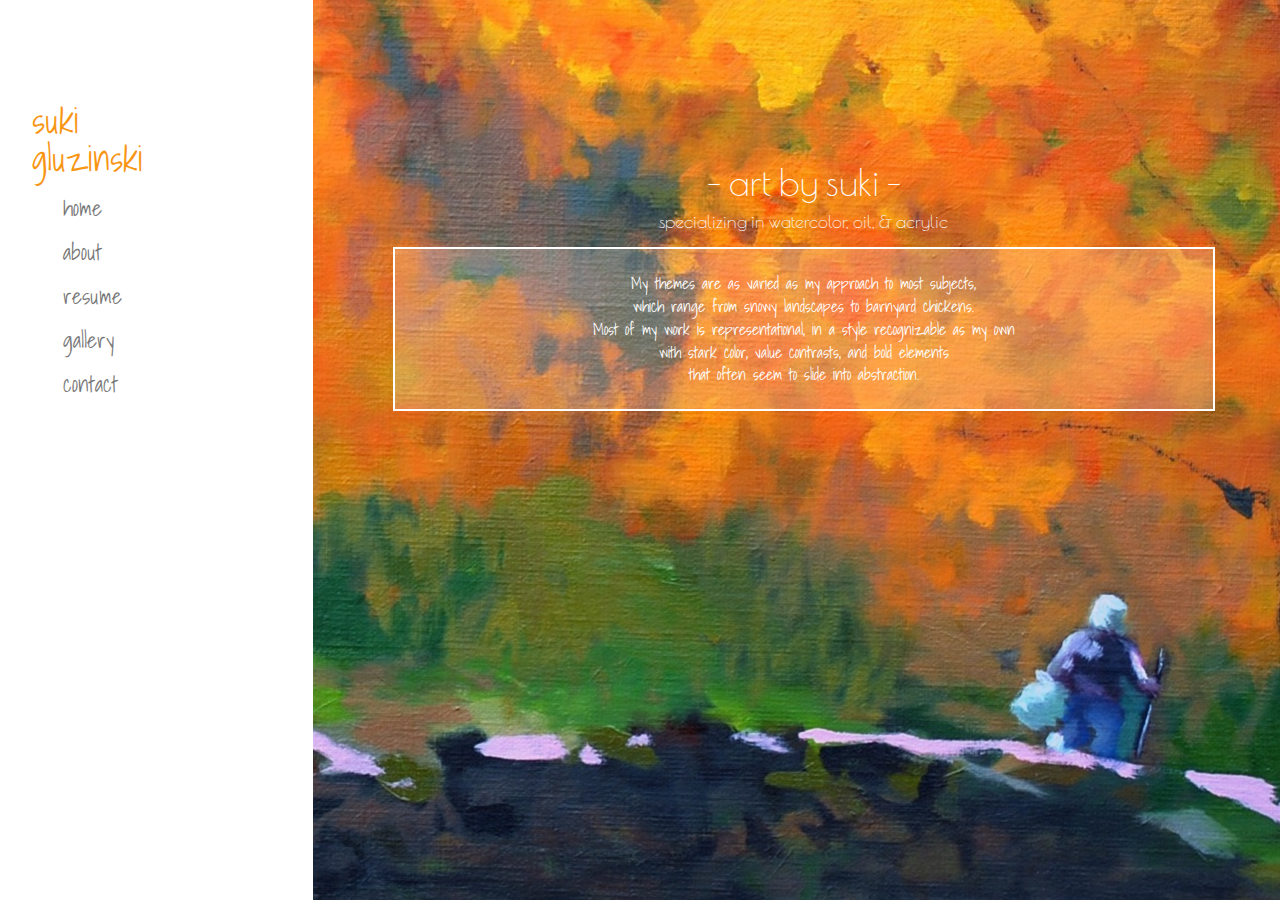
<file: Desktop/omma/sukigluzinski.com/index.html>
<!DOCTYPE html>
<html>

<head>
    <title>A R T - by - S U K I</title>
    <meta charset='utf-8' />
    <meta name='viewport' content='width=device-width'>
    <link rel='stylesheet' href='https://fonts.googleapis.com/css?family=Poiret+One'>
    <link rel='stylesheet' href='https://fonts.googleapis.com/css?family=Shadows+Into+Light'>
    <link rel='stylesheet' href='https://maxcdn.bootstrapcdn.com/bootstrap/3.3.7/css/bootstrap.min.css'>
    <link rel='stylesheet' href='font-awesome-4.6.3/css/font-awesome.min.css'>
    <link rel='stylesheet' type='text/css' href='stylesheet.css'>
    <script src='https://ajax.googleapis.com/ajax/libs/jquery/1.12.4/jquery.min.js'></script>
    <script src='https://maxcdn.bootstrapcdn.com/bootstrap/3.3.7/js/bootstrap.min.js'></script>
</head>

<body>
<div class="row">
  <div class="col-sm-3 sidebar-nav">
      <div class="navbar navbar-default" role="navigation">
                  <span class="hidden-xs" id="hide"><Br><br><br></span>
        <div class="navbar-header">
          <header class="navbar-brand" id="name">suki <br> gluzinski</header>

          <button type="button" class="navbar-toggle" data-toggle="collapse" data-target=".sidebar-navbar-collapse">
            <span class="sr-only">Toggle navigation</span>
            <span class="icon-bar"></span>
            <span class="icon-bar"></span>
            <span class="icon-bar"></span>
          </button>
        </div>
        <br><br>
        <div class="navbar-collapse collapse sidebar-navbar-collapse">
          <ul class="nav navbar-nav">
            <li><a href="index.html">home</a></li>
            <li><a href="about.html">about</a></li>
            <li><a href="resume.html">resume</a></li>
            <li><a href="gallery.html">gallery</a></li>
            <li><a href="contact.html">contact</a></li>
          </ul>
        </div>

    </div>
  </div>

  <div class="col-sm-9" id="main">
    <div id="statement">
      <h1>- art by suki -</h1>
      <h4>specializing in watercolor, oil, & acrylic </h4>
      
       <p> <br>My themes are as varied as my approach to most subjects, 
         <br>which range from snowy landscapes to barnyard chickens. 
         <br>Most of my work is representational, in a style recognizable as my own 
         <br>with stark color, value contrasts, and bold elements 
         <br>that often seem to slide into abstraction. <br><br></p>
    </div>

  </div>
</div>

<section class='cr'>
<i class='fa fa-copyright'> sasha.gluzinski</i>
</section>

</body>

<script>
  (function(i,s,o,g,r,a,m){i['GoogleAnalyticsObject']=r;i[r]=i[r]||function(){
  (i[r].q=i[r].q||[]).push(arguments)},i[r].l=1*new Date();a=s.createElement(o),
  m=s.getElementsByTagName(o)[0];a.async=1;a.src=g;m.parentNode.insertBefore(a,m)
  })(window,document,'script','https://www.google-analytics.com/analytics.js','ga');

  ga('create', 'UA-89503689-1', 'auto');
  ga('send', 'pageview');

</script>

</html>
</file>
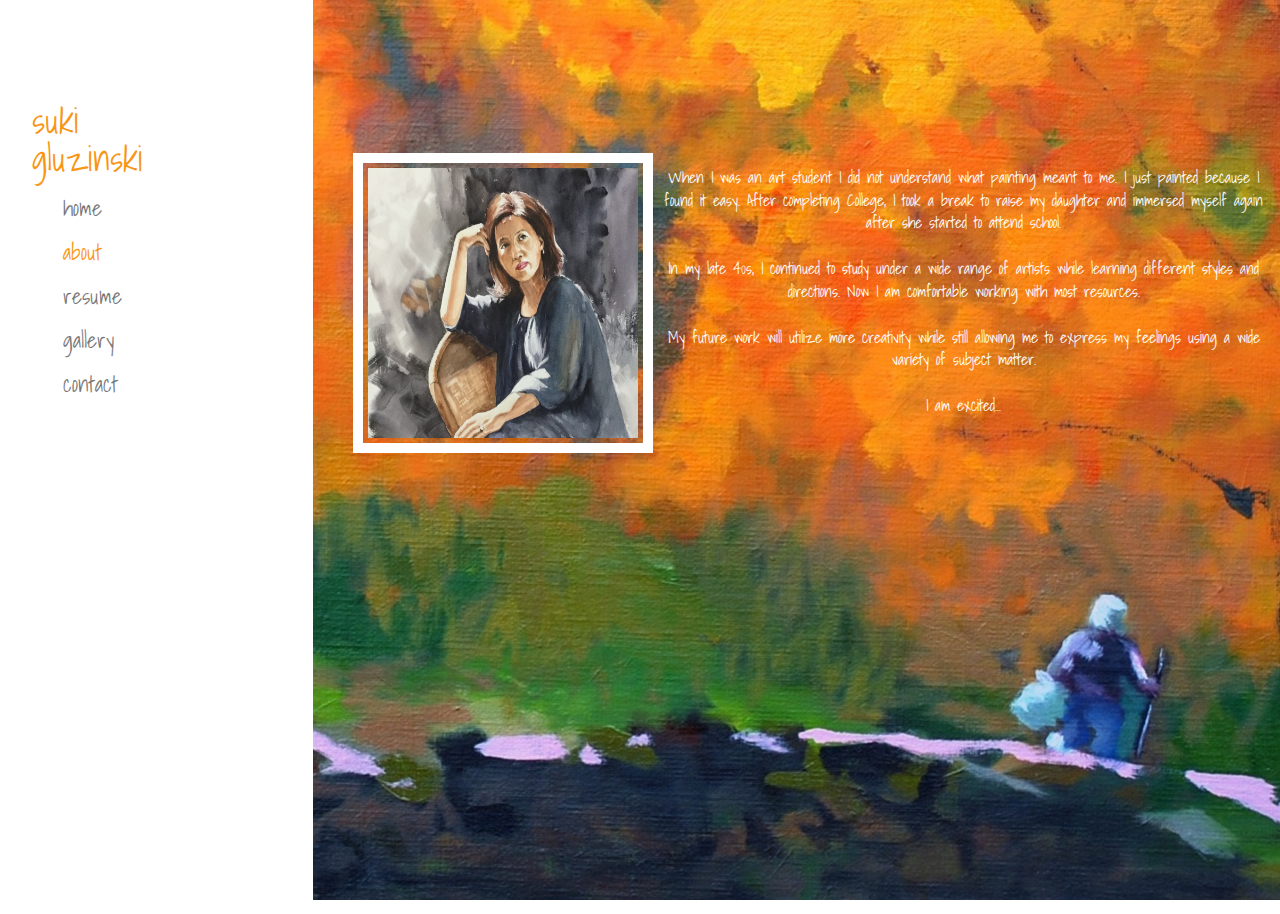
<file: Desktop/omma/sukigluzinski.com/about.html>
<!DOCTYPE html>
<html>

<head>
    <title>A R T - by - S U K I</title>
    <meta charset='utf-8' />
    <meta name='viewport' content='width=device-width'>
    <link rel='stylesheet' href='https://fonts.googleapis.com/css?family=Poiret+One'>
    <link rel='stylesheet' href='https://fonts.googleapis.com/css?family=Shadows+Into+Light'>
    <link rel='stylesheet' href='https://maxcdn.bootstrapcdn.com/bootstrap/3.3.7/css/bootstrap.min.css'>
    <link rel='stylesheet' href='font-awesome-4.6.3/css/font-awesome.min.css'>
    <link rel='stylesheet' type='text/css' href='stylesheet.css'>
    <script src='https://ajax.googleapis.com/ajax/libs/jquery/1.12.4/jquery.min.js'></script>
    <script src='https://maxcdn.bootstrapcdn.com/bootstrap/3.3.7/js/bootstrap.min.js'></script>
</head>

<script type="text/javascript" language="javascript" src="header.js"></script>

<body>
<div class="row">
  <div class="col-sm-3 sidebar-nav">
      <div class="navbar navbar-default" role="navigation">
                  <span class="hidden-xs" id="hide"><Br><br><br></span>
        <div class="navbar-header">
          <header class="navbar-brand" id="name">suki <br> gluzinski</header>

          <button type="button" class="navbar-toggle" data-toggle="collapse" data-target=".sidebar-navbar-collapse">
            <span class="sr-only">Toggle navigation</span>
            <span class="icon-bar"></span>
            <span class="icon-bar"></span>
            <span class="icon-bar"></span>
          </button>
        </div>
        <br><br>
        <div class="navbar-collapse collapse sidebar-navbar-collapse">
          <ul class="nav navbar-nav">
            <li><a href="index.html">home</a></li>
            <li class="selected"><a href="about.html">about</a></li>
            <li><a href="resume.html">resume</a></li>
            <li><a href="gallery.html">gallery</a></li>
            <li><a href="contact.html">contact</a></li>
          </ul>
        </div>

    </div>
  </div>

  <div class="col-sm-9" id="main">
        <div id="about">
            <img src="IMG_0096.jpg" alt="suki gluzinski" align="left" width=300px height=300px>
        
            <br>
            <p>When I was an art student I did not understand what painting meant to me.
              I just painted because I found it easy.
              After completing College, I took a break to raise my daughter and immersed myself again after she started to attend school.
            <br><br>
              In my late 40s, I continued to study under a wide range of artists while learning different styles and directions.
              Now I am comfortable working with most resources.
            <br><br>
              My future work will utilize more creativity while still allowing me to express my feelings using a wide variety of subject matter.
            <br><br>
              I am excited...
          </p>  
    </div>

  </div>
</div>

<section class='cr'>
<i class='fa fa-copyright'> sasha.gluzinski</i>
</section>

</body>

<script>
  (function(i,s,o,g,r,a,m){i['GoogleAnalyticsObject']=r;i[r]=i[r]||function(){
  (i[r].q=i[r].q||[]).push(arguments)},i[r].l=1*new Date();a=s.createElement(o),
  m=s.getElementsByTagName(o)[0];a.async=1;a.src=g;m.parentNode.insertBefore(a,m)
  })(window,document,'script','https://www.google-analytics.com/analytics.js','ga');

  ga('create', 'UA-89503689-1', 'auto');
  ga('send', 'pageview');

</script>

</html>
</file>
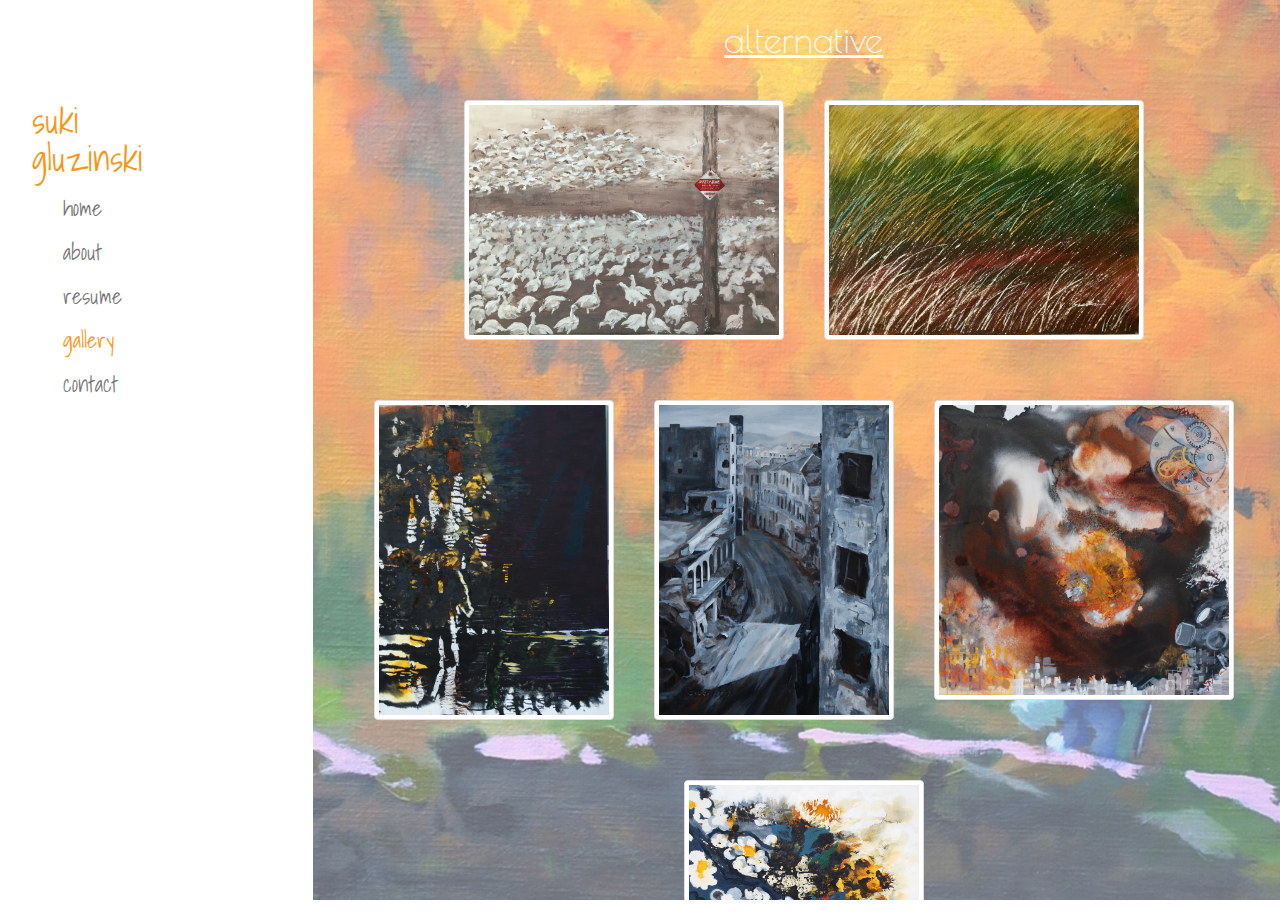
<file: Desktop/omma/sukigluzinski.com/alternative.html>
<!DOCTYPE html>
<html>

<head>
    <title>A R T - by - S U K I</title>
    <meta charset='utf-8' />
    <meta name='viewport' content='width=device-width'>
    <link rel='stylesheet' href='https://fonts.googleapis.com/css?family=Poiret+One'>
    <link rel='stylesheet' href='https://fonts.googleapis.com/css?family=Shadows+Into+Light'>
    <link rel='stylesheet' href='https://maxcdn.bootstrapcdn.com/bootstrap/3.3.7/css/bootstrap.min.css'>
    <link rel='stylesheet' href='font-awesome-4.6.3/css/font-awesome.min.css'>
    <link rel='stylesheet' type='text/css' href='stylesheet.css'>
    <script src='https://ajax.googleapis.com/ajax/libs/jquery/1.12.4/jquery.min.js'></script>
    <script src='https://maxcdn.bootstrapcdn.com/bootstrap/3.3.7/js/bootstrap.min.js'></script>
</head>

<body>

<div class="row">
  <div class="col-sm-3 sidebar-nav">
      <div class="navbar navbar-default" role="navigation">
                  <span class="hidden-xs" id="hide"><Br><br><br></span>
        <div class="navbar-header">
          <header class="navbar-brand" id="name">suki <br> gluzinski</header>

          <button type="button" class="navbar-toggle" data-toggle="collapse" data-target=".sidebar-navbar-collapse">
            <span class="sr-only">Toggle navigation</span>
            <span class="icon-bar"></span>
            <span class="icon-bar"></span>
            <span class="icon-bar"></span>
          </button>
        </div>
        <br><br>
        <div class="navbar-collapse collapse sidebar-navbar-collapse">
          <ul class="nav navbar-nav">
            <li><a href="index.html">home</a></li>
            <li><a href="about.html">about</a></li>
            <li><a href="resume.html">resume</a></li>
            <li class="selected"><a href="gallery.html">gallery</a></li>
            <li><a href="contact.html">contact</a></li>
          </ul>
        </div>

    </div>
  </div>

  <div class="col-sm-9" id="main-gallery">
      <h1><u>alternative</u></h1>
      <div class="gallery">
        <figure class="gallery-item wide">
          <img class="thumbnail" src="gallery/IMG_0093.jpg" id="wide">
        </figure>

        <figure class="gallery-item wide">
          <img class="thumbnail" src="gallery/IMG_0092.jpg" id="wide">
        </figure>

        <figure class="gallery-item wide">
          <img class="thumbnail" src="gallery/IMG_0088.jpg" id="tall">
        </figure>        

        <figure class="gallery-item wide">
          <img class="thumbnail" src="gallery/IMG_0089.jpg" id="tall">
        </figure>

        <figure class="gallery-item wide">
          <img class="thumbnail" src="gallery/IMG_0083.jpg" id="square">
        </figure>

        <figure class="gallery-item wide">
          <img class="thumbnail" src="gallery/IMG_0045.jpg" id="tall">
        </figure>

     </div>
     
     <a href="gallery.html" id="gallery-link">
       <i class="fa fa-chevron-left"></i><i class="fa fa-chevron-left"></i>
       <h4>gallery</h4>
     </a>
    <br><br>

</div>

<section class='cr'>
<i class='fa fa-copyright'> sasha.gluzinski</i>
</section>

</body>

<script>
  (function(i,s,o,g,r,a,m){i['GoogleAnalyticsObject']=r;i[r]=i[r]||function(){
  (i[r].q=i[r].q||[]).push(arguments)},i[r].l=1*new Date();a=s.createElement(o),
  m=s.getElementsByTagName(o)[0];a.async=1;a.src=g;m.parentNode.insertBefore(a,m)
  })(window,document,'script','https://www.google-analytics.com/analytics.js','ga');

  ga('create', 'UA-89503689-1', 'auto');
  ga('send', 'pageview');

</script>

</html>
</file>
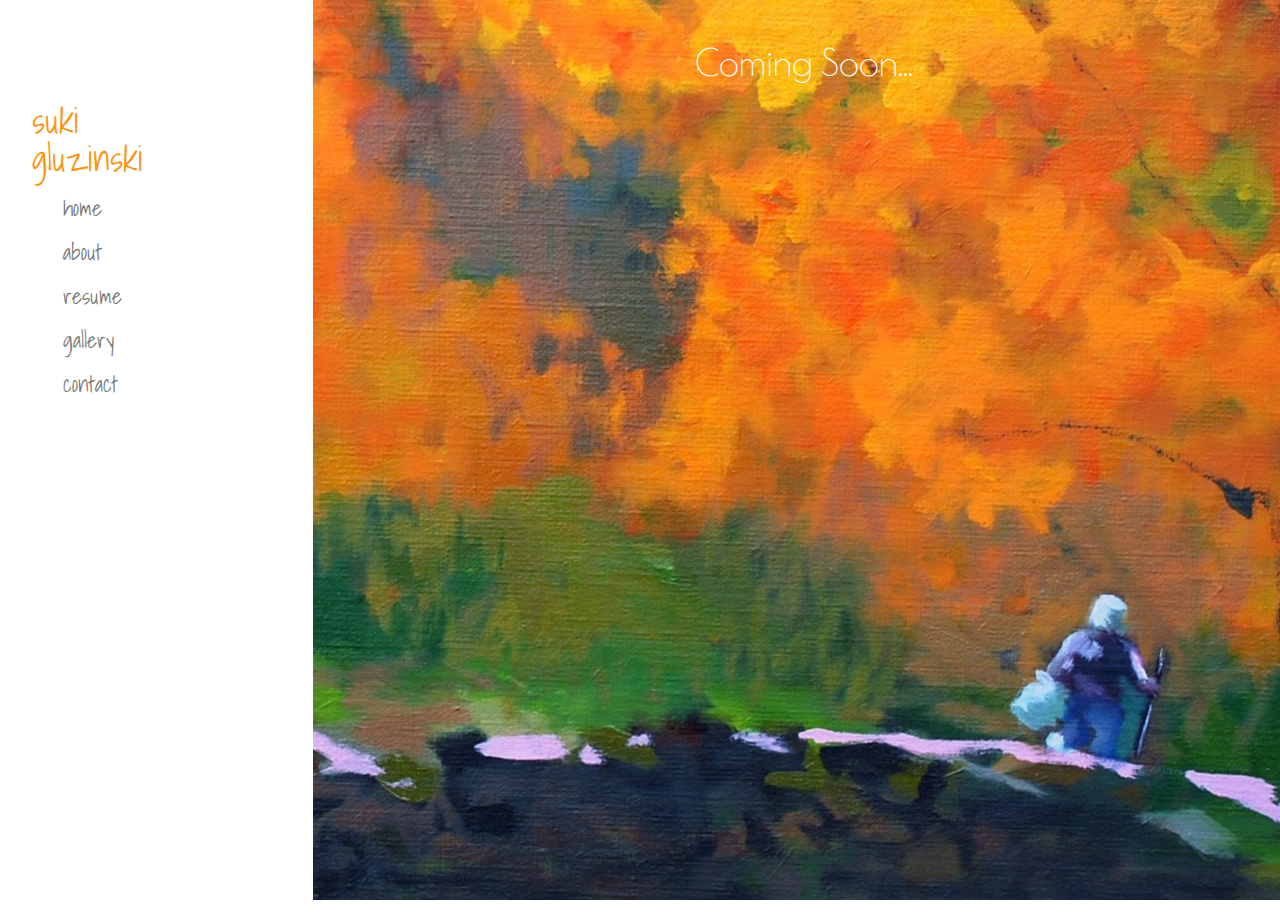
<file: Desktop/omma/sukigluzinski.com/coming-soon.html>
<!DOCTYPE html>
<html>

<head>
    <title>A R T - by - S U K I</title>
    <meta charset='utf-8' />
    <meta name='viewport' content='width=device-width'>
    <link rel='stylesheet' href='https://fonts.googleapis.com/css?family=Poiret+One'>
    <link rel='stylesheet' href='https://fonts.googleapis.com/css?family=Shadows+Into+Light'>
    <link rel='stylesheet' href='https://maxcdn.bootstrapcdn.com/bootstrap/3.3.7/css/bootstrap.min.css'>
    <link rel='stylesheet' href='font-awesome-4.6.3/css/font-awesome.min.css'>
    <link rel='stylesheet' type='text/css' href='stylesheet.css'>
    <script src='https://ajax.googleapis.com/ajax/libs/jquery/1.12.4/jquery.min.js'></script>
    <script src='https://maxcdn.bootstrapcdn.com/bootstrap/3.3.7/js/bootstrap.min.js'></script>
</head>

<body>
<div class="row">
  <div class="col-sm-3 sidebar-nav">
      <div class="navbar navbar-default" role="navigation">
                  <span class="hidden-xs" id="hide"><Br><br><br></span>
        <div class="navbar-header">
          <header class="navbar-brand" id="name">suki <br> gluzinski</header>

          <button type="button" class="navbar-toggle" data-toggle="collapse" data-target=".sidebar-navbar-collapse">
            <span class="sr-only">Toggle navigation</span>
            <span class="icon-bar"></span>
            <span class="icon-bar"></span>
            <span class="icon-bar"></span>
          </button>
        </div>
        <br><br>
        <div class="navbar-collapse collapse sidebar-navbar-collapse">
          <ul class="nav navbar-nav">
            <li><a href="index.html">home</a></li>
            <li><a href="about.html">about</a></li>
            <li><a href="resume.html">resume</a></li>
            <li><a href="gallery.html">gallery</a></li>
            <li><a href="contact.html">contact</a></li>
          </ul>
        </div>

    </div>
  </div>

  <div class="col-sm-9" id="main">
        <div id="">
            <br>
            <h1>Coming Soon...</h1>
          </p>  
    </div>

  </div>
</div>

<section class='cr'>
<i class='fa fa-copyright'> sasha.gluzinski</i>
</section>

</body>

<script>
  (function(i,s,o,g,r,a,m){i['GoogleAnalyticsObject']=r;i[r]=i[r]||function(){
  (i[r].q=i[r].q||[]).push(arguments)},i[r].l=1*new Date();a=s.createElement(o),
  m=s.getElementsByTagName(o)[0];a.async=1;a.src=g;m.parentNode.insertBefore(a,m)
  })(window,document,'script','https://www.google-analytics.com/analytics.js','ga');

  ga('create', 'UA-89503689-1', 'auto');
  ga('send', 'pageview');

</script>

</html>
</file>
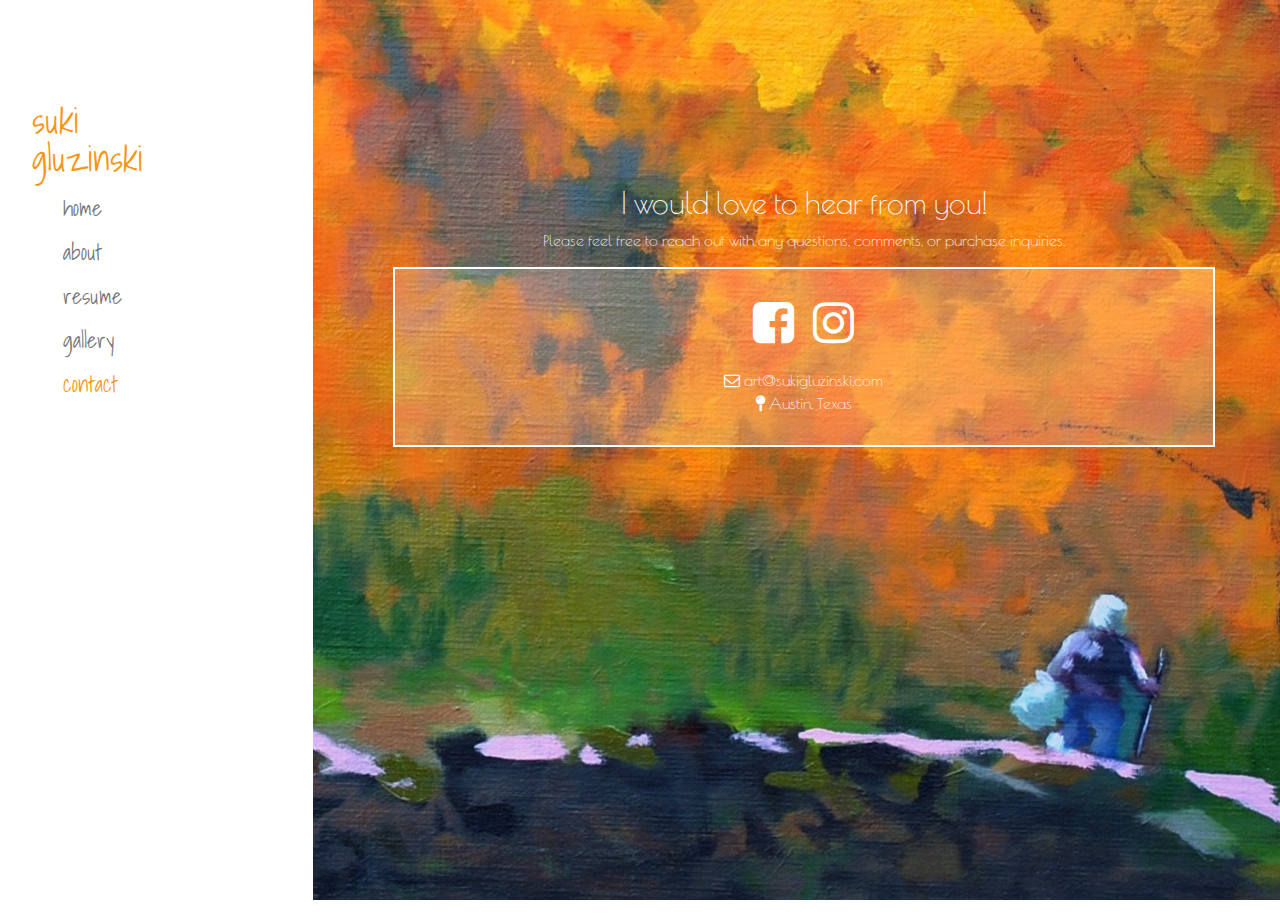
<file: Desktop/omma/sukigluzinski.com/contact.html>
<!DOCTYPE html>
<html>

<head>
    <title>A R T - by - S U K I</title>
    <meta charset='utf-8' />
    <meta name='viewport' content='width=device-width'>
    <link rel='stylesheet' href='https://fonts.googleapis.com/css?family=Poiret+One'>
    <link rel='stylesheet' href='https://fonts.googleapis.com/css?family=Shadows+Into+Light'>
    <link rel='stylesheet' href='https://maxcdn.bootstrapcdn.com/bootstrap/3.3.7/css/bootstrap.min.css'>
    <link rel='stylesheet' href='font-awesome-4.6.3/css/font-awesome.min.css'>
    <link rel='stylesheet' type='text/css' href='stylesheet.css'>
    <script src='https://ajax.googleapis.com/ajax/libs/jquery/1.12.4/jquery.min.js'></script>
    <script src='https://maxcdn.bootstrapcdn.com/bootstrap/3.3.7/js/bootstrap.min.js'></script>
</head>

<body>
<div class="row">
  <div class="col-sm-3 sidebar-nav">
      <div class="navbar navbar-default" role="navigation">
                  <span class="hidden-xs" id="hide"><Br><br><br></span>
        <div class="navbar-header">
          <header class="navbar-brand" id="name">suki <br> gluzinski</header>

          <button type="button" class="navbar-toggle" data-toggle="collapse" data-target=".sidebar-navbar-collapse">
            <span class="sr-only">Toggle navigation</span>
            <span class="icon-bar"></span>
            <span class="icon-bar"></span>
            <span class="icon-bar"></span>
          </button>
        </div>
        <br><br>
        <div class="navbar-collapse collapse sidebar-navbar-collapse">
          <ul class="nav navbar-nav">
            <li><a href="index.html">home</a></li>
            <li><a href="about.html">about</a></li>
            <li><a href="resume.html">resume</a></li>
            <li><a href="gallery.html">gallery</a></li>
            <li class="selected"><a href="contact.html">contact</a></li>
          </ul>
        </div>

    </div>
  </div>

  <div class="col-sm-9" id="main">
        <div id="contact">
            <br>
            <h2>I would love to hear from you!</h2>
            <p>Please feel free to reach out with any 
              questions, comments, or purchase inquiries.</p>

            <p class="info">

            <a href="https://www.facebook.com/suki.gluzinski.9">
              <i class="fa fa-facebook-square fa-3x"></i>
            </a>

            <a href="https://www.instagram.com/sukigluzinski/">
            <i class="fa fa-instagram fa-3x"></i>
            </a>
            <br><br>

            <i class="fa fa fa-envelope-o fa-1x"></i> <a href="mailto:art@sukigluzinski.com">art@sukigluzinski.com</a>
            <br>
            <i class="fa fa-map-pin fa-1x"></i> Austin, Texas

            </p>
    </div>

  </div>
</div>

<section class='cr'>
<i class='fa fa-copyright'> sasha.gluzinski</i>
</section>

</body>

<script>
  (function(i,s,o,g,r,a,m){i['GoogleAnalyticsObject']=r;i[r]=i[r]||function(){
  (i[r].q=i[r].q||[]).push(arguments)},i[r].l=1*new Date();a=s.createElement(o),
  m=s.getElementsByTagName(o)[0];a.async=1;a.src=g;m.parentNode.insertBefore(a,m)
  })(window,document,'script','https://www.google-analytics.com/analytics.js','ga');

  ga('create', 'UA-89503689-1', 'auto');
  ga('send', 'pageview');

</script>

</html>
</file>
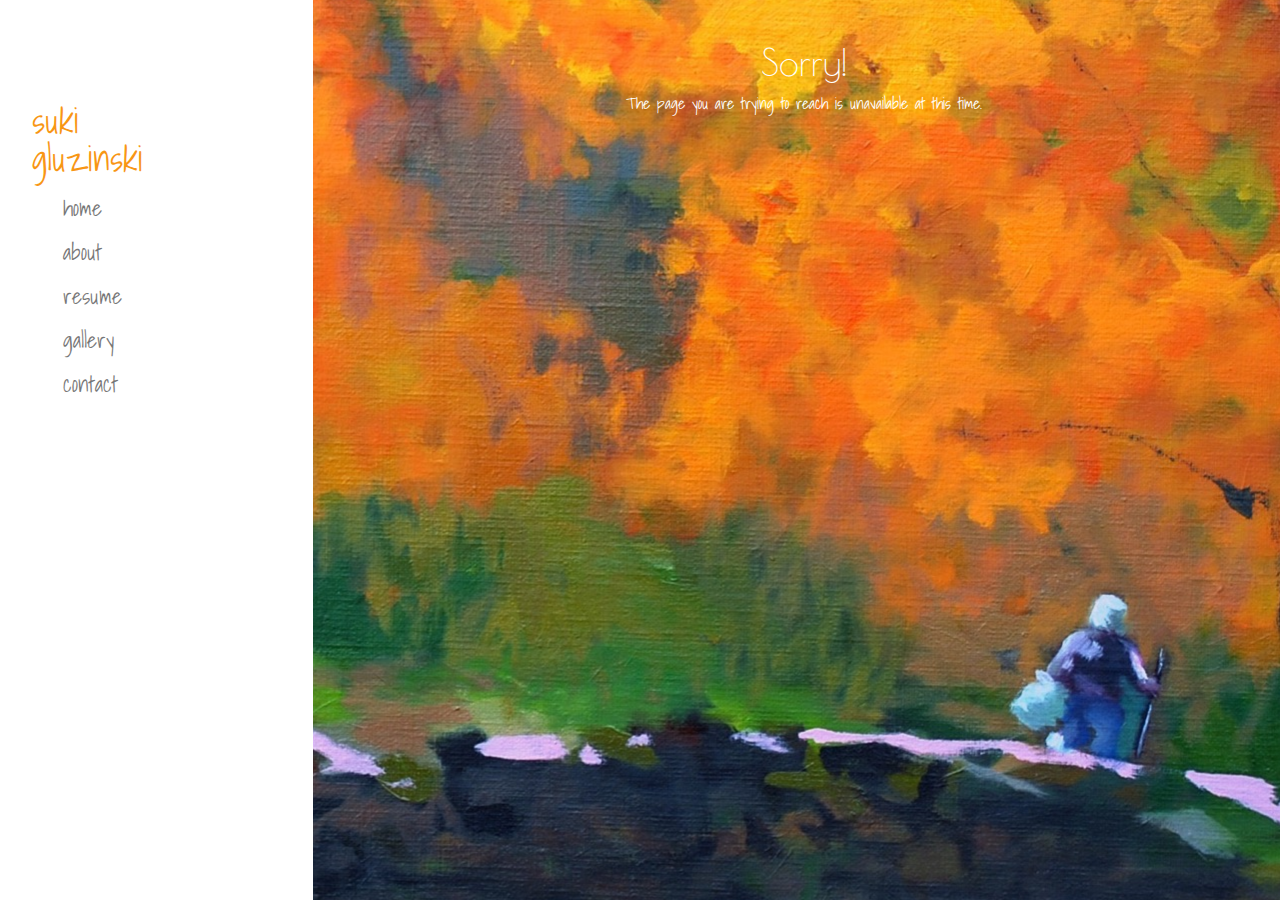
<file: Desktop/omma/sukigluzinski.com/error-page.html>
<!DOCTYPE html>
<html>

<head>
    <title>A R T - by - S U K I</title>
    <meta charset='utf-8' />
    <meta name='viewport' content='width=device-width'>
    <link rel='stylesheet' href='https://fonts.googleapis.com/css?family=Poiret+One'>
    <link rel='stylesheet' href='https://fonts.googleapis.com/css?family=Shadows+Into+Light'>
    <link rel='stylesheet' href='https://maxcdn.bootstrapcdn.com/bootstrap/3.3.7/css/bootstrap.min.css'>
    <link rel='stylesheet' href='font-awesome-4.6.3/css/font-awesome.min.css'>
    <link rel='stylesheet' type='text/css' href='stylesheet.css'>
    <script src='https://ajax.googleapis.com/ajax/libs/jquery/1.12.4/jquery.min.js'></script>
    <script src='https://maxcdn.bootstrapcdn.com/bootstrap/3.3.7/js/bootstrap.min.js'></script>
</head>

<body>
<div class="row">
  <div class="col-sm-3 sidebar-nav">
      <div class="navbar navbar-default" role="navigation">
                  <span class="hidden-xs" id="hide"><Br><br><br></span>
        <div class="navbar-header">
          <header class="navbar-brand" id="name">suki <br> gluzinski</header>

          <button type="button" class="navbar-toggle" data-toggle="collapse" data-target=".sidebar-navbar-collapse">
            <span class="sr-only">Toggle navigation</span>
            <span class="icon-bar"></span>
            <span class="icon-bar"></span>
            <span class="icon-bar"></span>
          </button>
        </div>
        <br><br>
        <div class="navbar-collapse collapse sidebar-navbar-collapse">
          <ul class="nav navbar-nav">
            <li><a href="index.html">home</a></li>
            <li><a href="about.html">about</a></li>
            <li><a href="resume.html">resume</a></li>
            <li><a href="gallery.html">gallery</a></li>
            <li><a href="contact.html">contact</a></li>
          </ul>
        </div>

    </div>
  </div>

  <div class="col-sm-9" id="main">
        <div id="">
            <br>
            <h1>Sorry!</h1>
            <p>The page you are trying to reach is unavailable at this time.</p>  
    </div>

  </div>
</div>

<section class='cr'>
<i class='fa fa-copyright'> sasha.gluzinski</i>
</section>

</body>

<script>
  (function(i,s,o,g,r,a,m){i['GoogleAnalyticsObject']=r;i[r]=i[r]||function(){
  (i[r].q=i[r].q||[]).push(arguments)},i[r].l=1*new Date();a=s.createElement(o),
  m=s.getElementsByTagName(o)[0];a.async=1;a.src=g;m.parentNode.insertBefore(a,m)
  })(window,document,'script','https://www.google-analytics.com/analytics.js','ga');

  ga('create', 'UA-89503689-1', 'auto');
  ga('send', 'pageview');

</script>

</html>
</file>
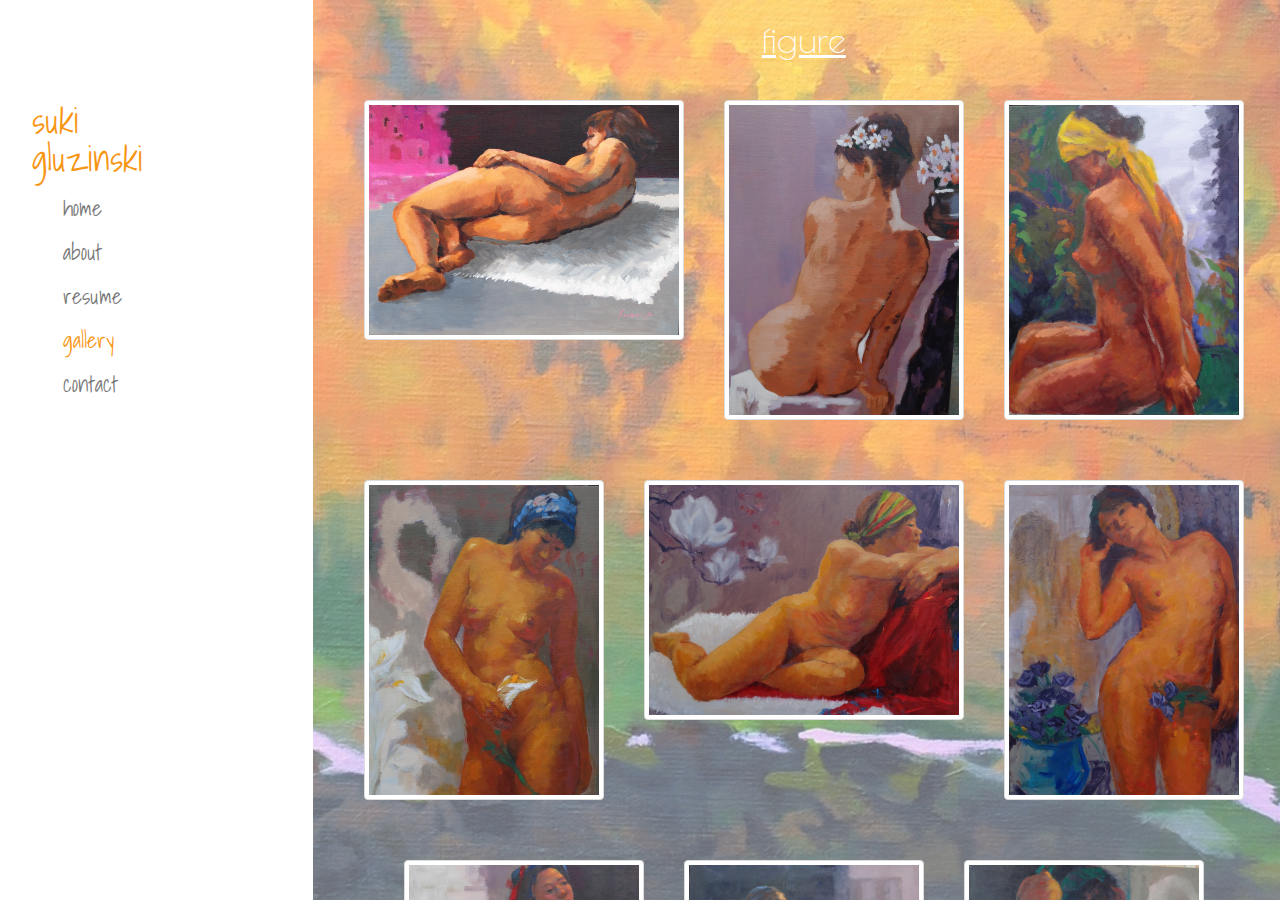
<file: Desktop/omma/sukigluzinski.com/figure.html>
<!DOCTYPE html>
<html>

<head>
    <title>A R T - by - S U K I</title>
    <meta charset='utf-8' />
    <meta name='viewport' content='width=device-width'>
    <link rel='stylesheet' href='https://fonts.googleapis.com/css?family=Poiret+One'>
    <link rel='stylesheet' href='https://fonts.googleapis.com/css?family=Shadows+Into+Light'>
    <link rel='stylesheet' href='https://maxcdn.bootstrapcdn.com/bootstrap/3.3.7/css/bootstrap.min.css'>
    <link rel='stylesheet' href='font-awesome-4.6.3/css/font-awesome.min.css'>
    <link rel='stylesheet' type='text/css' href='stylesheet.css'>
    <script src='https://ajax.googleapis.com/ajax/libs/jquery/1.12.4/jquery.min.js'></script>
    <script src='https://maxcdn.bootstrapcdn.com/bootstrap/3.3.7/js/bootstrap.min.js'></script>
</head>

<body>

<div class="row">
  <div class="col-sm-3 sidebar-nav">
      <div class="navbar navbar-default" role="navigation">
                  <span class="hidden-xs" id="hide"><Br><br><br></span>
        <div class="navbar-header">
          <header class="navbar-brand" id="name">suki <br> gluzinski</header>

          <button type="button" class="navbar-toggle" data-toggle="collapse" data-target=".sidebar-navbar-collapse">
            <span class="sr-only">Toggle navigation</span>
            <span class="icon-bar"></span>
            <span class="icon-bar"></span>
            <span class="icon-bar"></span>
          </button>
        </div>
        <br><br>
        <div class="navbar-collapse collapse sidebar-navbar-collapse">
          <ul class="nav navbar-nav">
            <li><a href="index.html">home</a></li>
            <li><a href="about.html">about</a></li>
            <li><a href="resume.html">resume</a></li>
            <li class="selected"><a href="gallery.html">gallery</a></li>
            <li><a href="contact.html">contact</a></li>
          </ul>
        </div>

    </div>
  </div>

  <div class="col-sm-9" id="main-gallery">
      <h1><u>figure</u></h1>
      <div class="gallery">
        <figure class="gallery-item wide">
          <img class="thumbnail" src="gallery/IMG_0041.jpg" id="wide">
        </figure>

        <figure class="gallery-item wide">
          <img class="thumbnail" src="gallery/IMG_0047.jpg" id="tall">
        </figure>

        <figure class="gallery-item wide">
          <img class="thumbnail" src="gallery/IMG_0048.jpg" id="tall">
        </figure>        

        <figure class="gallery-item wide">
          <img class="thumbnail" src="gallery/IMG_0049.jpg" id="tall">
        </figure>

        <figure class="gallery-item wide">
          <img class="thumbnail" src="gallery/IMG_0051.jpg" id="wide">
        </figure>

        <figure class="gallery-item wide">
          <img class="thumbnail" src="gallery/IMG_0052.jpg" id="tall">
        </figure>

        <figure class="gallery-item wide">
          <img class="thumbnail" src="gallery/IMG_0053.jpg" id="tall">
        </figure>

        <figure class="gallery-item wide">
          <img class="thumbnail" src="gallery/IMG_0054.jpg" id="tall">
        </figure>        

        <figure class="gallery-item wide">
          <img class="thumbnail" src="gallery/IMG_0057.jpg" id="tall">
        </figure>

        <figure class="gallery-item wide">
          <img class="thumbnail" src="gallery/IMG_0058.jpg" id="tall">
        </figure>

        <figure class="gallery-item wide">
          <img class="thumbnail" src="gallery/IMG_0070.jpg" id="wide">
        </figure>

        <figure class="gallery-item wide">
          <img class="thumbnail" src="gallery/IMG_0067.jpg" id="wide">
        </figure>

        <figure class="gallery-item wide">
          <img class="thumbnail" src="gallery/IMG_0071.jpg" id="tall">
        </figure>

        <figure class="gallery-item wide">
          <img class="thumbnail" src="gallery/IMG_0050.jpg" id="wide">
        </figure>
    
     </div>
     
     <a href="gallery.html" id="gallery-link">
       <i class="fa fa-chevron-left"></i><i class="fa fa-chevron-left"></i>
       <h4>gallery</h4>
     </a>
    <br><br>

</div>

<section class='cr'>
<i class='fa fa-copyright'> sasha.gluzinski</i>
</section>

</body>

<script>
  (function(i,s,o,g,r,a,m){i['GoogleAnalyticsObject']=r;i[r]=i[r]||function(){
  (i[r].q=i[r].q||[]).push(arguments)},i[r].l=1*new Date();a=s.createElement(o),
  m=s.getElementsByTagName(o)[0];a.async=1;a.src=g;m.parentNode.insertBefore(a,m)
  })(window,document,'script','https://www.google-analytics.com/analytics.js','ga');

  ga('create', 'UA-89503689-1', 'auto');
  ga('send', 'pageview');

</script>

</html>
</file>
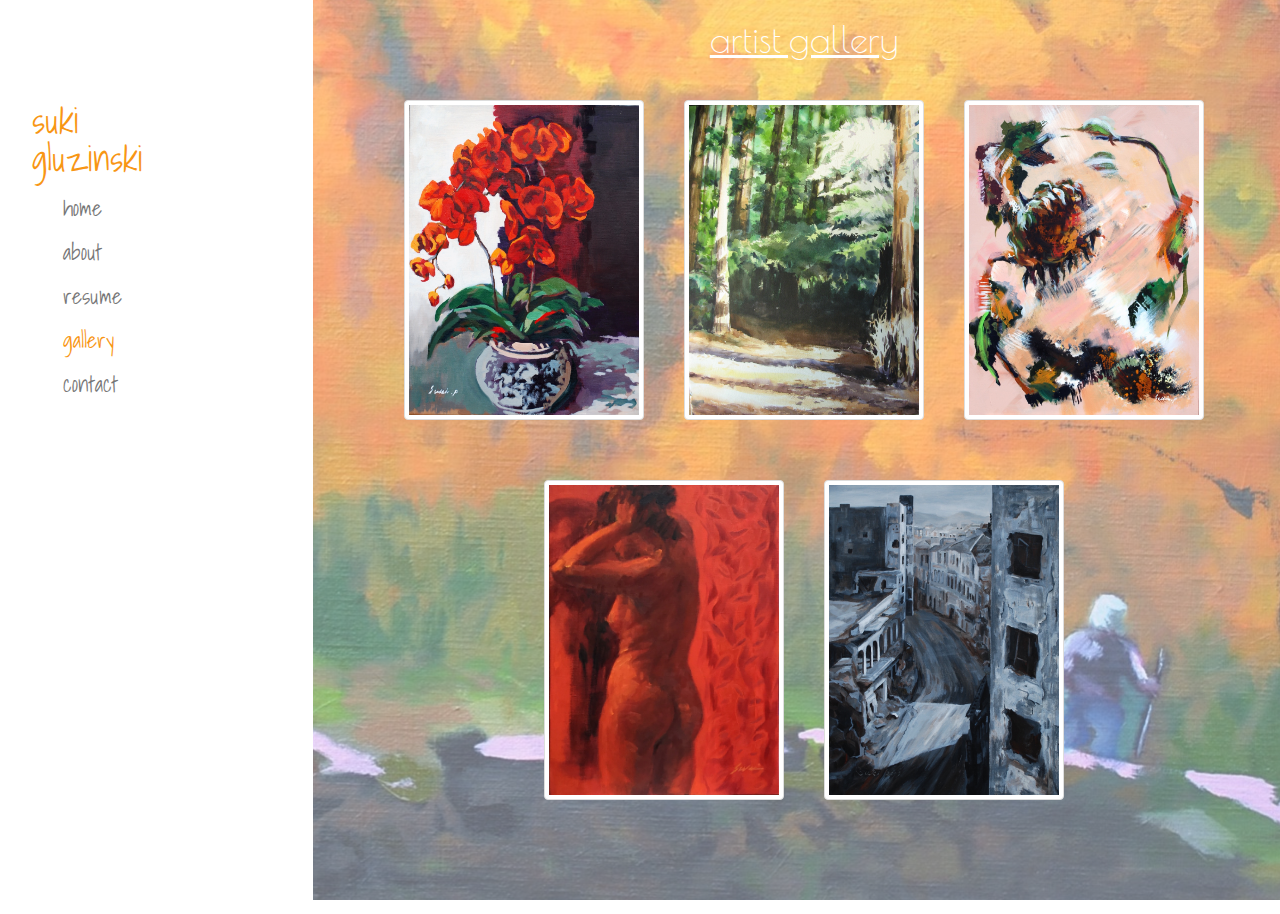
<file: Desktop/omma/sukigluzinski.com/gallery.html>
<!DOCTYPE html>
<html>

<head>
    <title>A R T - by - S U K I</title>
    <meta charset='utf-8' />
    <meta name='viewport' content='width=device-width'>
    <link rel='stylesheet' href='https://fonts.googleapis.com/css?family=Poiret+One'>
    <link rel='stylesheet' href='https://fonts.googleapis.com/css?family=Shadows+Into+Light'>
    <link rel='stylesheet' href='https://maxcdn.bootstrapcdn.com/bootstrap/3.3.7/css/bootstrap.min.css'>
    <link rel='stylesheet' href='font-awesome-4.6.3/css/font-awesome.min.css'>
    <link rel='stylesheet' type='text/css' href='stylesheet.css'>
    <script src='https://ajax.googleapis.com/ajax/libs/jquery/1.12.4/jquery.min.js'></script>
    <script src='https://maxcdn.bootstrapcdn.com/bootstrap/3.3.7/js/bootstrap.min.js'></script>
</head>

<body>

<div class="row">
  <div class="col-sm-3 sidebar-nav">
      <div class="navbar navbar-default" role="navigation">
                  <span class="hidden-xs" id="hide"><Br><br><br></span>
        <div class="navbar-header">
          <header class="navbar-brand" id="name">suki <br> gluzinski</header>

          <button type="button" class="navbar-toggle" data-toggle="collapse" data-target=".sidebar-navbar-collapse">
            <span class="sr-only">Toggle navigation</span>
            <span class="icon-bar"></span>
            <span class="icon-bar"></span>
            <span class="icon-bar"></span>
          </button>
        </div>
        <br><br>
        <div class="navbar-collapse collapse sidebar-navbar-collapse">
          <ul class="nav navbar-nav">
            <li><a href="index.html">home</a></li>
            <li><a href="about.html">about</a></li>
            <li><a href="resume.html">resume</a></li>
            <li class="selected"><a href="gallery.html">gallery</a></li>
            <li><a href="contact.html">contact</a></li>
          </ul>
        </div>

    </div>
  </div>

  <div class="col-sm-9" id="main-gallery">
    <h1><u>artist gallery</u></h1>
    <div class="gallery">
        <figure class="gallery-item">
          <a href="stilllife.html">
          <img class="thumbnail" src="gallery/IMG_0038.jpg" alt="abstract" title="flowers & still life" id="tall">
          <span>flowers <br>&<br> still life<span>
          </a>
        </figure>

        <figure class="gallery-item">
          <a href="landscape.html">
          <img class="thumbnail" src="gallery/IMG_0012.jpg" alt="landscape" id="tall">
          <span>landscape<span>
          </a>
        </figure>

        <figure class="gallery-item">
          <a href="sunflower.html">
          <img class="thumbnail" src="gallery/IMG_0059.jpg" alt="sunflower" id="tall">
          <span>sunflower<span>
          </a>
        </figure>

        <figure class="gallery-item">
          <a href="figure.html">
          <img class="thumbnail" src="gallery/IMG_0071.jpg" alt="figure" id="tall">
          <span>figure<span>
          </a>
        </figure>

        <figure class="gallery-item">
          <a href="alternative.html">
          <img class="thumbnail" src="gallery/IMG_0089.jpg" alt="alternative" id="tall">
          <span>alternative<span>
          </a>
        </figure>
     </div>
</div>

<section class='cr'>
<i class='fa fa-copyright'> sasha.gluzinski</i>
</section>

</body>

<script>
  (function(i,s,o,g,r,a,m){i['GoogleAnalyticsObject']=r;i[r]=i[r]||function(){
  (i[r].q=i[r].q||[]).push(arguments)},i[r].l=1*new Date();a=s.createElement(o),
  m=s.getElementsByTagName(o)[0];a.async=1;a.src=g;m.parentNode.insertBefore(a,m)
  })(window,document,'script','https://www.google-analytics.com/analytics.js','ga');

  ga('create', 'UA-89503689-1', 'auto');
  ga('send', 'pageview');

</script>

</html>
</file>
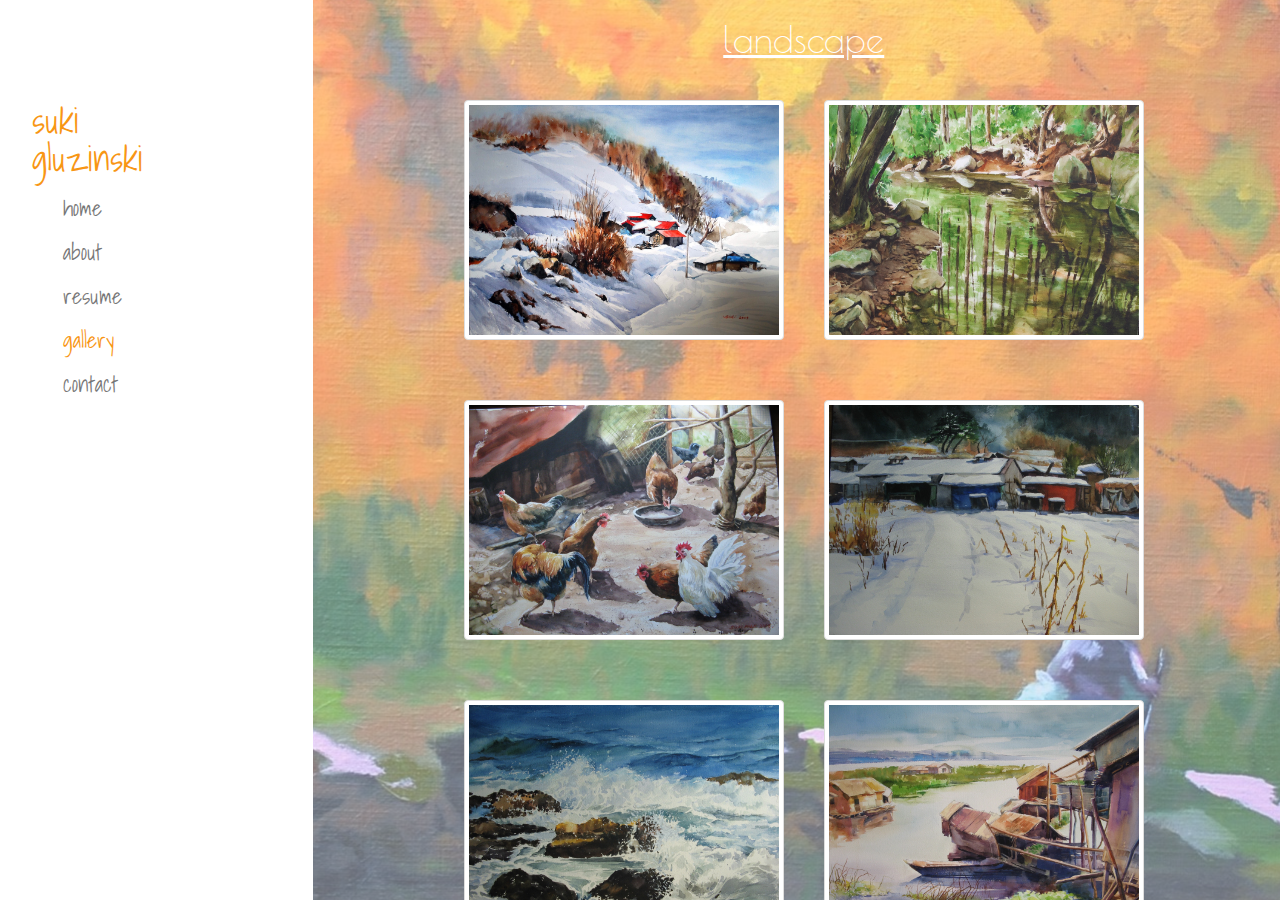
<file: Desktop/omma/sukigluzinski.com/landscape.html>
<!DOCTYPE html>
<html>

<head>
    <title>A R T - by - S U K I</title>
    <meta charset='utf-8' />
    <meta name='viewport' content='width=device-width'>
    <link rel='stylesheet' href='https://fonts.googleapis.com/css?family=Poiret+One'>
    <link rel='stylesheet' href='https://fonts.googleapis.com/css?family=Shadows+Into+Light'>
    <link rel='stylesheet' href='https://maxcdn.bootstrapcdn.com/bootstrap/3.3.7/css/bootstrap.min.css'>
    <link rel='stylesheet' href='font-awesome-4.6.3/css/font-awesome.min.css'>
    <link rel='stylesheet' type='text/css' href='stylesheet.css'>
    <script src='https://ajax.googleapis.com/ajax/libs/jquery/1.12.4/jquery.min.js'></script>
    <script src='https://maxcdn.bootstrapcdn.com/bootstrap/3.3.7/js/bootstrap.min.js'></script>
</head>

<body>

<div class="row">
  <div class="col-sm-3 sidebar-nav">
      <div class="navbar navbar-default" role="navigation">
                  <span class="hidden-xs" id="hide"><Br><br><br></span>
        <div class="navbar-header">
          <header class="navbar-brand" id="name">suki <br> gluzinski</header>

          <button type="button" class="navbar-toggle" data-toggle="collapse" data-target=".sidebar-navbar-collapse">
            <span class="sr-only">Toggle navigation</span>
            <span class="icon-bar"></span>
            <span class="icon-bar"></span>
            <span class="icon-bar"></span>
          </button>
        </div>
        <br><br>
        <div class="navbar-collapse collapse sidebar-navbar-collapse">
          <ul class="nav navbar-nav">
            <li><a href="index.html">home</a></li>
            <li><a href="about.html">about</a></li>
            <li><a href="resume.html">resume</a></li>
            <li class="selected"><a href="gallery.html">gallery</a></li>
            <li><a href="contact.html">contact</a></li>
          </ul>
        </div>

    </div>
  </div>

  <div class="col-sm-9" id="main-gallery">
      <h1><u>landscape</u></h1>
      <div class="gallery">
        <figure class="gallery-item wide">
          <img class="thumbnail" src="gallery/IMG_0007.jpg" id="wide">
        </figure>

        <figure class="gallery-item wide">
          <img class="thumbnail" src="gallery/IMG_0008.jpg" id="wide">
        </figure>

        <figure class="gallery-item wide">
          <img class="thumbnail" src="gallery/IMG_0009.jpg" id="wide">
        </figure>

        <figure class="gallery-item wide">
          <img class="thumbnail" src="gallery/IMG_0010.jpg" id="wide">
        </figure>

        <figure class="gallery-item wide">
          <img class="thumbnail" src="gallery/IMG_0013.jpg" id="wide">
        </figure>        

        <figure class="gallery-item wide">
          <img class="thumbnail" src="gallery/IMG_0014.jpg" id="wide">
        </figure>

        <figure class="gallery-item wide">
          <img class="thumbnail" src="gallery/IMG_0015.jpg" id="wide">
        </figure>

        <figure class="gallery-item wide">
          <img class="thumbnail" src="gallery/IMG_0017.jpg" id="wide">
        </figure>

        <figure class="gallery-item wide">
          <img class="thumbnail" src="gallery/IMG_0018.jpg" id="wide">
        </figure>

        <figure class="gallery-item wide">
          <img class="thumbnail" src="gallery/IMG_0020.jpg" id="wide">
        </figure>

        <figure class="gallery-item wide">
          <img class="thumbnail" src="gallery/IMG_0022.jpg" id="wide">
        </figure>

        <figure class="gallery-item wide">
          <img class="thumbnail" src="gallery/IMG_0024.jpg" id="wide">
        </figure>

        <figure class="gallery-item wide">
          <img class="thumbnail" src="gallery/IMG_0025.jpg" id="wide">
        </figure>

        <figure class="gallery-item wide">
          <img class="thumbnail" src="gallery/IMG_0028.jpg" id="wide">
        </figure>

        <figure class="gallery-item wide">
          <img class="thumbnail" src="gallery/IMG_0036.jpg" id="wide">
        </figure>

        <figure class="gallery-item wide">
          <img class="thumbnail" src="gallery/IMG_0046.jpg" id="wide">
        </figure>

        <figure class="gallery-item wide">
          <img class="thumbnail" src="gallery/IMG_0055.jpg" id="wide">
        </figure>

        <figure class="gallery-item wide">
          <img class="thumbnail" src="gallery/IMG_0068.jpg" id="wide">
        </figure>

        <figure class="gallery-item wide">
          <img class="thumbnail" src="gallery/IMG_0069.jpg" id="wide">
        </figure>

        <figure class="gallery-item wide">
          <img class="thumbnail" src="gallery/IMG_0085.jpg" id="wide">
        </figure>

        <figure class="gallery-item wide">
          <img class="thumbnail" src="gallery/IMG_0090.jpg" id="wide">
        </figure>

        <figure class="gallery-item wide">
          <img class="thumbnail" src="gallery/IMG_0093.jpg" id="wide">
        </figure>

        <figure class="gallery-item wide">
          <img class="thumbnail" src="gallery/IMG_0012.jpg" id="tall">
        </figure>

     </div>
     
     <a href="gallery.html" id="gallery-link">
       <i class="fa fa-chevron-left"></i><i class="fa fa-chevron-left"></i>
       <h4>gallery</h4>
     </a>
    <br><br>

</div>

<section class='cr'>
<i class='fa fa-copyright'> sasha.gluzinski</i>
</section>

</body>

<script>
  (function(i,s,o,g,r,a,m){i['GoogleAnalyticsObject']=r;i[r]=i[r]||function(){
  (i[r].q=i[r].q||[]).push(arguments)},i[r].l=1*new Date();a=s.createElement(o),
  m=s.getElementsByTagName(o)[0];a.async=1;a.src=g;m.parentNode.insertBefore(a,m)
  })(window,document,'script','https://www.google-analytics.com/analytics.js','ga');

  ga('create', 'UA-89503689-1', 'auto');
  ga('send', 'pageview');

</script>

</html>
</file>
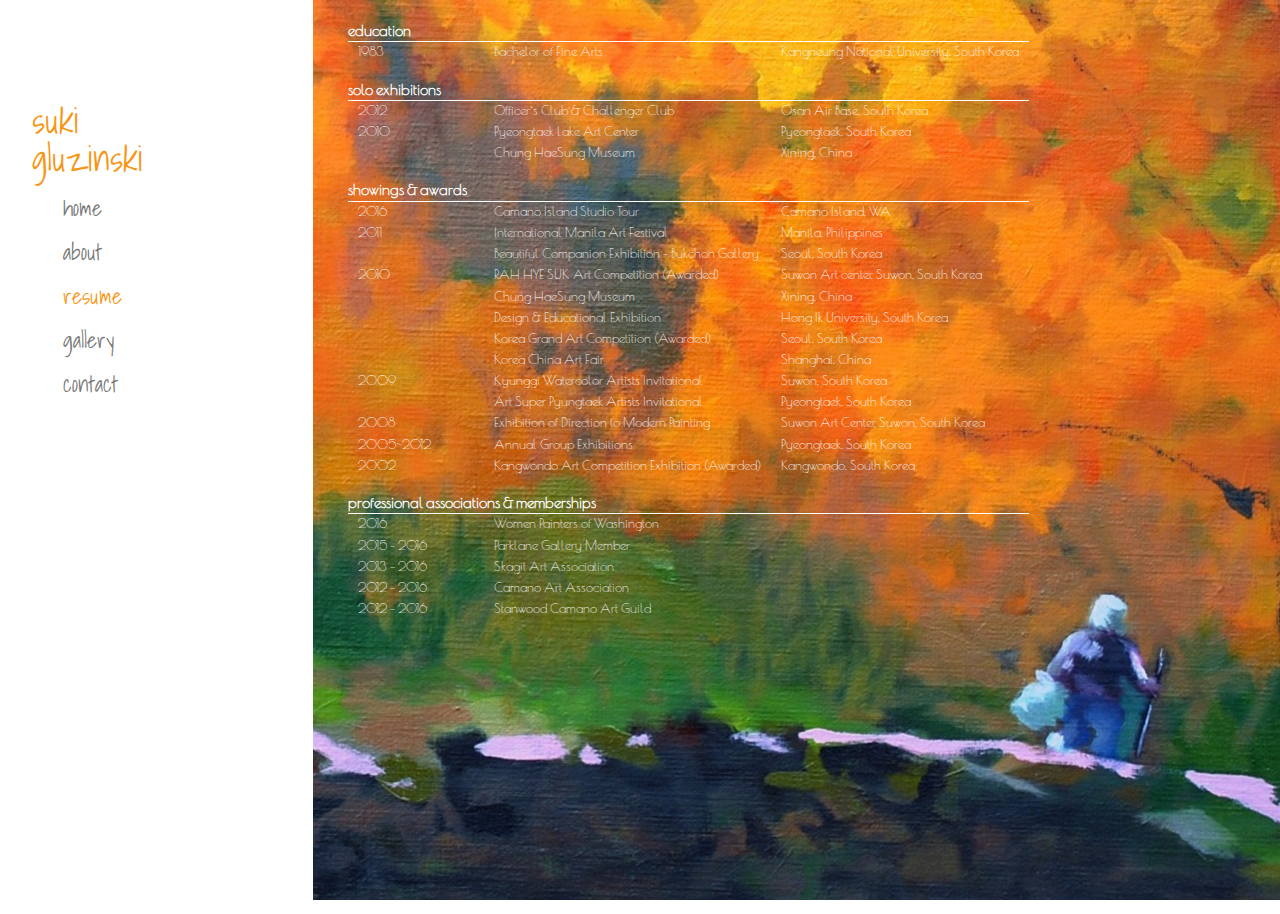
<file: Desktop/omma/sukigluzinski.com/resume.html>
<!DOCTYPE html>
<html>

<head>
    <title>A R T - by - S U K I</title>
    <meta charset='utf-8' />
    <meta name='viewport' content='width=device-width'>
    <link rel='stylesheet' href='https://fonts.googleapis.com/css?family=Poiret+One'>
    <link rel='stylesheet' href='https://fonts.googleapis.com/css?family=Shadows+Into+Light'>
    <link rel='stylesheet' href='https://maxcdn.bootstrapcdn.com/bootstrap/3.3.7/css/bootstrap.min.css'>
    <link rel='stylesheet' href='font-awesome-4.6.3/css/font-awesome.min.css'>
    <link rel='stylesheet' type='text/css' href='stylesheet.css'>
    <script src='https://ajax.googleapis.com/ajax/libs/jquery/1.12.4/jquery.min.js'></script>
    <script src='https://maxcdn.bootstrapcdn.com/bootstrap/3.3.7/js/bootstrap.min.js'></script>
</head>

<body>
<div class="row">
  <div class="col-sm-3 sidebar-nav">
      <div class="navbar navbar-default" role="navigation">
                  <span class="hidden-xs" id="hide"><Br><br><br></span>
        <div class="navbar-header">
          <header class="navbar-brand" id="name">suki <br> gluzinski</header>

          <button type="button" class="navbar-toggle" data-toggle="collapse" data-target=".sidebar-navbar-collapse">
            <span class="sr-only">Toggle navigation</span>
            <span class="icon-bar"></span>
            <span class="icon-bar"></span>
            <span class="icon-bar"></span>
          </button>
        </div>
        <br><br>
        <div class="navbar-collapse collapse sidebar-navbar-collapse">
          <ul class="nav navbar-nav">
            <li><a href="index.html">home</a></li>
            <li><a href="about.html">about</a></li>
            <li class="selected"><a href="resume.html">resume</a></li>
            <li><a href="gallery.html">gallery</a></li>
            <li><a href="contact.html">contact</a></li>
          </ul>
        </div>

    </div>
  </div>

  <div class="col-sm-9" id="main">
        <div id="resume">
            <table>
              <colgroup>
              <col span="1" width="20%">
              <col>
              <col>
              </colgroup>

              <tr>
                <th colspan="3">education</th>
              </tr>
              <tr>
                <td>1983</td>
                <td>Bachelor of Fine Arts</td>
                <td>Kangneung National University, South Korea</td>
              <tr>

              <tr class="blank_row">
                  <td colspan="3"></td>
              </tr>
              <tr>
                <th colspan="3">solo exhibitions</th>
              </tr>

              <tr>
                <td>2012</td>
                <td>Officer`s Club & Challenger Club</td>
                <td>Osan Air Base, South Korea</td>
              </tr>
              <tr>
                <td>2010</td>
                <td>Pyeongtaek Lake Art Center</td>
                <td>Pyeongtaek, South Korea</td>
              </tr>
              <tr>
                <td></td>
                <td>Chung HaeSung Museum</td>
                <td>Xining, China</td>
              </tr>

              <tr class="blank_row">
                  <td colspan="3"></td>
              </tr>
              <tr>
                <th colspan="3">showings & awards</th>
              </tr>
              <tr>
                <td>2016</td>
                <td>Camano Island Studio Tour</td>
                <td>Camano Island, WA</td>
              </tr>
              <tr>
                <td>2011</td>
                <td>International Manila Art Festival</td>
                <td>Manila, Philippines</td>
              </tr>
              <tr>
                <td></td>
                <td>Beautiful Companion Exhibition - Bukchon Gallery</td>
                <td>Seoul, South Korea</td>
              </tr>
              <tr>
                <td>2010</td>
                <td>RAH HYE SUK Art Competition (Awarded)</td>
                <td>Suwon Art center, Suwon, South Korea</td>
              </tr>
              <tr>
                <td></td>
                <td>Chung HaeSung Museum</td>
                <td>Xining, China</td>
              </tr>
              <tr>
                <td></td>
                <td>Design & Educational Exhibition</td>
                <td>Hong Ik University, South Korea</td>
              </tr>
              <tr>
                <td></td>
                <td>Korea Grand Art Competition (Awarded)</td>
                <td>Seoul, South Korea</td>
              </tr>
              <tr>
                <td></td>
                <td>Korea China Art Fair</td>
                <td>Shanghai, China</td>
              </tr>
              <tr>
                <td>2009</td>
                <td>Kyunggi Watercolor Artists Invitational</td>
                <td>Suwon, South Korea</td>
              </tr>
              <tr>
                <td></td>
                <td>Art Super Pyungtaek Artists Invitational</td>
                <td>Pyeongtaek, South Korea</td>
              </tr>
              <tr>
                <td>2008</td>
                <td>Exhibition of Direction to Modern Painting</td>
                <td>Suwon Art Center, Suwon, South Korea</td>
              </tr>
              <tr>
                <td>2005~2012</td>
                <td>Annual Group Exhibitions</td>
                <td>Pyeongtaek, South Korea</td>
              </tr>
              <tr>
                <td>2002</td>
                <td>Kangwondo Art Competition Exhibition (Awarded)</td>
                <td>Kangwondo, South Korea</td>
              </tr>

              <tr class="blank_row">
                  <td colspan="3"></td>
              </tr>
              <tr>
                <th colspan="3">professional associations & memberships</th>
              </tr>
              <tr>
                <td>2016</td>
                <td>Women Painters of Washington</td>
              </tr>
              <tr>
                <td>2015 - 2016</td>
                <td>Parklane Gallery Member</td>
              </tr>
              <tr>
                <td>2013 - 2016 </td>
                <td>Skagit Art Association</td>
              </tr>
              <tr>
                <td>2012 - 2016</td>
                <td>Camano Art Association</td>
              </tr>
              <tr>
                <td>2012 - 2016</td>
                <td>Stanwood Camano Art Guild</td>
              </tr>
            </table>
    </div>

  </div>
</div>

<section class='cr'>
<i class='fa fa-copyright'> sasha.gluzinski</i>
</section>

</body>

<script>
  (function(i,s,o,g,r,a,m){i['GoogleAnalyticsObject']=r;i[r]=i[r]||function(){
  (i[r].q=i[r].q||[]).push(arguments)},i[r].l=1*new Date();a=s.createElement(o),
  m=s.getElementsByTagName(o)[0];a.async=1;a.src=g;m.parentNode.insertBefore(a,m)
  })(window,document,'script','https://www.google-analytics.com/analytics.js','ga');

  ga('create', 'UA-89503689-1', 'auto');
  ga('send', 'pageview');

</script>

</html>
</file>
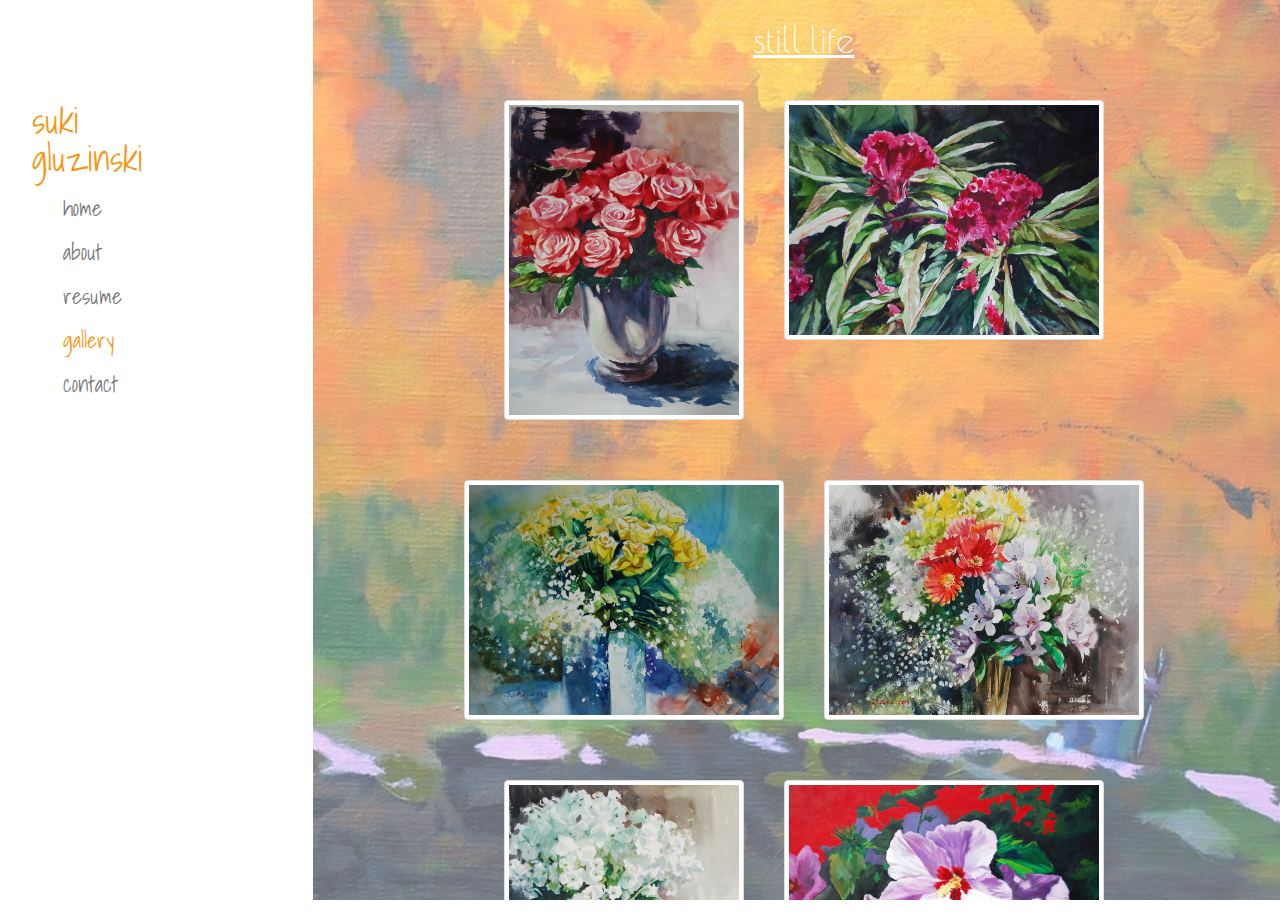
<file: Desktop/omma/sukigluzinski.com/stilllife.html>
<!DOCTYPE html>
<html>

<head>
    <title>A R T - by - S U K I</title>
    <meta charset='utf-8' />
    <meta name='viewport' content='width=device-width'>
    <link rel='stylesheet' href='https://fonts.googleapis.com/css?family=Poiret+One'>
    <link rel='stylesheet' href='https://fonts.googleapis.com/css?family=Shadows+Into+Light'>
    <link rel='stylesheet' href='https://maxcdn.bootstrapcdn.com/bootstrap/3.3.7/css/bootstrap.min.css'>
    <link rel='stylesheet' href='font-awesome-4.6.3/css/font-awesome.min.css'>
    <link rel='stylesheet' type='text/css' href='stylesheet.css'>
    <script src='https://ajax.googleapis.com/ajax/libs/jquery/1.12.4/jquery.min.js'></script>
    <script src='https://maxcdn.bootstrapcdn.com/bootstrap/3.3.7/js/bootstrap.min.js'></script>
</head>

<body>

<div class="row">
  <div class="col-sm-3 sidebar-nav">
      <div class="navbar navbar-default" role="navigation">
                  <span class="hidden-xs" id="hide"><Br><br><br></span>
        <div class="navbar-header">
          <header class="navbar-brand" id="name">suki <br> gluzinski</header>

          <button type="button" class="navbar-toggle" data-toggle="collapse" data-target=".sidebar-navbar-collapse">
            <span class="sr-only">Toggle navigation</span>
            <span class="icon-bar"></span>
            <span class="icon-bar"></span>
            <span class="icon-bar"></span>
          </button>
        </div>
        <br><br>
        <div class="navbar-collapse collapse sidebar-navbar-collapse">
          <ul class="nav navbar-nav">
            <li><a href="index.html">home</a></li>
            <li><a href="about.html">about</a></li>
            <li><a href="resume.html">resume</a></li>
            <li class="selected"><a href="gallery.html">gallery</a></li>
            <li><a href="contact.html">contact</a></li>
          </ul>
        </div>

    </div>
  </div>

  <div class="col-sm-9" id="main-gallery">
      <h1><u>still life</u></h1>
      <div class="gallery">
        <figure class="gallery-item wide">
          <img class="thumbnail" src="gallery/IMG_0004.jpg" id="tall">
        </figure>

        <figure class="gallery-item wide">
          <img class="thumbnail" src="gallery/IMG_0005.jpg" id="wide">
        </figure>

        <figure class="gallery-item wide">
          <img class="thumbnail" src="gallery/IMG_0006.jpg" id="wide">
        </figure>

        <figure class="gallery-item wide">
          <img class="thumbnail" src="gallery/IMG_0019.jpg" id="wide">
        </figure>

        <figure class="gallery-item wide">
          <img class="thumbnail" src="gallery/IMG_0021.jpg" id="tall">
        </figure>        

        <figure class="gallery-item wide">
          <img class="thumbnail" src="gallery/IMG_0026.jpg" id="wide">
        </figure>

        <figure class="gallery-item wide">
          <img class="thumbnail" src="gallery/IMG_0027.jpg" id="wide">
        </figure>

        <figure class="gallery-item wide">
          <img class="thumbnail" src="gallery/IMG_0016.jpg" id="wide">
        </figure>

        <figure class="gallery-item wide">
          <img class="thumbnail" src="gallery/IMG_0029.jpg" id="wide">
        </figure>

        <figure class="gallery-item wide">
          <img class="thumbnail" src="gallery/IMG_0033.jpg" id="tall">
        </figure>

        <figure class="gallery-item wide">
          <img class="thumbnail" src="gallery/IMG_0034.jpg" id="wide">
        </figure>

        <figure class="gallery-item wide">
          <img class="thumbnail" src="gallery/IMG_0035.jpg" id="tall">
        </figure>

        <figure class="gallery-item wide">
          <img class="thumbnail" src="gallery/IMG_0038.jpg" id="tall">
        </figure>

        <figure class="gallery-item wide">
          <img class="thumbnail" src="gallery/IMG_0039.jpg" id="tall">
        </figure>

        <figure class="gallery-item wide">
          <img class="thumbnail" src="gallery/IMG_0040.jpg" id="tall">
        </figure>

        <figure class="gallery-item wide">
          <img class="thumbnail" src="gallery/IMG_0042.jpg" id="tall">
        </figure>

        <figure class="gallery-item wide">
          <img class="thumbnail" src="gallery/IMG_0044.jpg" id="wide">
        </figure>

        <figure class="gallery-item wide">
          <img class="thumbnail" src="gallery/IMG_0056.jpg" id="wide">
        </figure>

        <figure class="gallery-item wide">
          <img class="thumbnail" src="gallery/IMG_0061.jpg" id="wide">
        </figure>

        <figure class="gallery-item wide">
          <img class="thumbnail" src="gallery/IMG_0062.jpg" id="wide">
        </figure>

        <figure class="gallery-item wide">
          <img class="thumbnail" src="gallery/IMG_0063.jpg" id="wide">
        </figure>

        <figure class="gallery-item wide">
          <img class="thumbnail" src="gallery/IMG_0084.jpg" id="tall">
        </figure>

        <figure class="gallery-item wide">
          <img class="thumbnail" src="gallery/IMG_0094.jpg" id="wide">
        </figure>

        <figure class="gallery-item wide">
          <img class="thumbnail" src="gallery/IMG_0095.jpg" id="wide">
        </figure>


     </div>
     
     <a href="gallery.html" id="gallery-link">
       <i class="fa fa-chevron-left"></i><i class="fa fa-chevron-left"></i>
       <h4>gallery</h4>
     </a>
    <br><br>

</div>

<section class='cr'>
<i class='fa fa-copyright'> sasha.gluzinski</i>
</section>

</body>

<script>
  (function(i,s,o,g,r,a,m){i['GoogleAnalyticsObject']=r;i[r]=i[r]||function(){
  (i[r].q=i[r].q||[]).push(arguments)},i[r].l=1*new Date();a=s.createElement(o),
  m=s.getElementsByTagName(o)[0];a.async=1;a.src=g;m.parentNode.insertBefore(a,m)
  })(window,document,'script','https://www.google-analytics.com/analytics.js','ga');

  ga('create', 'UA-89503689-1', 'auto');
  ga('send', 'pageview');

</script>

</html>
</file>
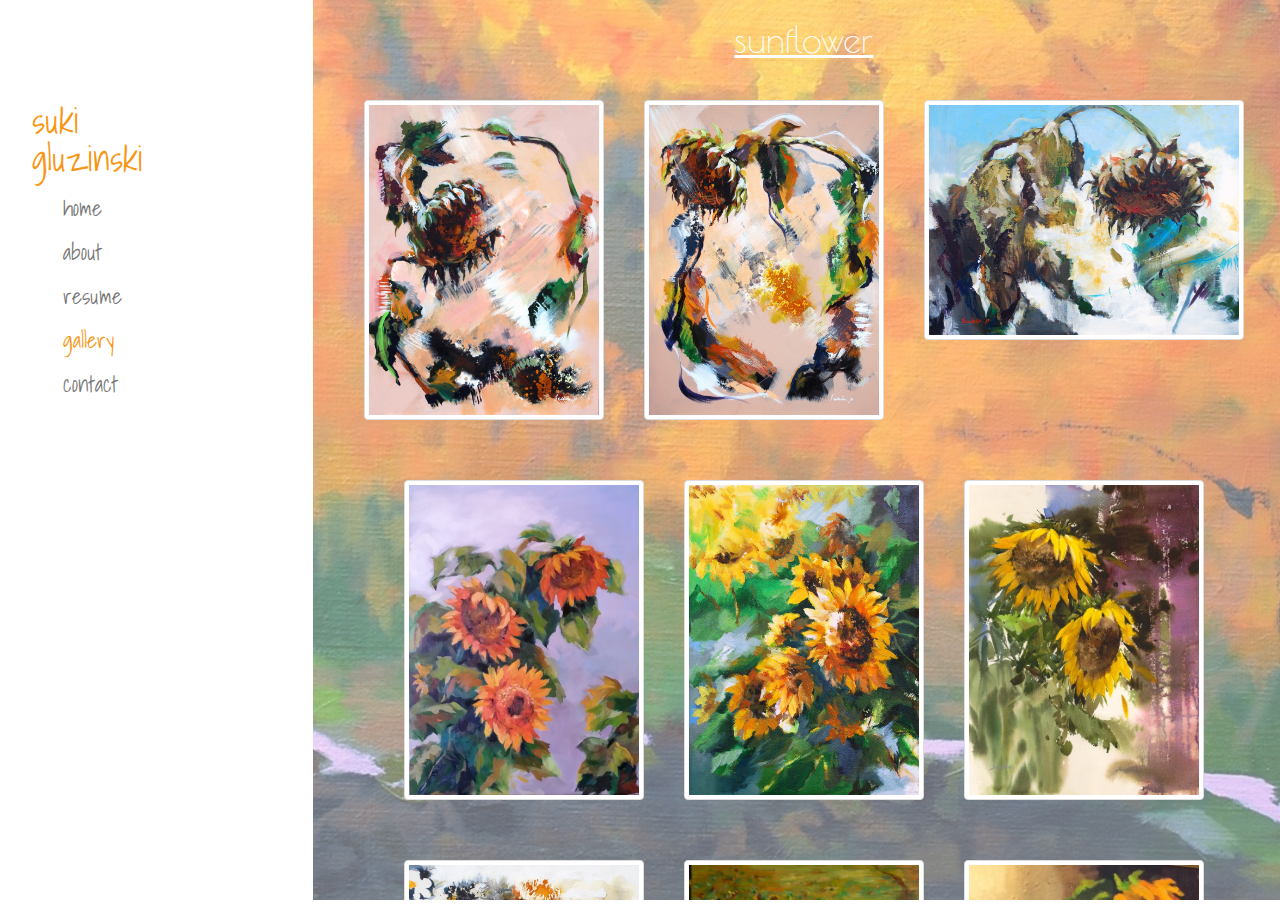
<file: Desktop/omma/sukigluzinski.com/sunflower.html>
<!DOCTYPE html>
<html>

<head>
    <title>A R T - by - S U K I</title>
    <meta charset='utf-8' />
    <meta name='viewport' content='width=device-width'>
    <link rel='stylesheet' href='https://fonts.googleapis.com/css?family=Poiret+One'>
    <link rel='stylesheet' href='https://fonts.googleapis.com/css?family=Shadows+Into+Light'>
    <link rel='stylesheet' href='https://maxcdn.bootstrapcdn.com/bootstrap/3.3.7/css/bootstrap.min.css'>
    <link rel='stylesheet' href='font-awesome-4.6.3/css/font-awesome.min.css'>
    <link rel='stylesheet' type='text/css' href='stylesheet.css'>
    <script src='https://ajax.googleapis.com/ajax/libs/jquery/1.12.4/jquery.min.js'></script>
    <script src='https://maxcdn.bootstrapcdn.com/bootstrap/3.3.7/js/bootstrap.min.js'></script>
</head>

<body>

<div class="row">
  <div class="col-sm-3 sidebar-nav">
      <div class="navbar navbar-default" role="navigation">
                  <span class="hidden-xs" id="hide"><Br><br><br></span>
        <div class="navbar-header">
          <header class="navbar-brand" id="name">suki <br> gluzinski</header>

          <button type="button" class="navbar-toggle" data-toggle="collapse" data-target=".sidebar-navbar-collapse">
            <span class="sr-only">Toggle navigation</span>
            <span class="icon-bar"></span>
            <span class="icon-bar"></span>
            <span class="icon-bar"></span>
          </button>
        </div>
        <br><br>
        <div class="navbar-collapse collapse sidebar-navbar-collapse">
          <ul class="nav navbar-nav">
            <li><a href="index.html">home</a></li>
            <li><a href="about.html">about</a></li>
            <li><a href="resume.html">resume</a></li>
            <li class="selected"><a href="gallery.html">gallery</a></li>
            <li><a href="contact.html">contact</a></li>
          </ul>
        </div>

    </div>
  </div>

  <div class="col-sm-9" id="main-gallery">
      <h1><u>sunflower</u></h1>
      <div class="gallery">
        <figure class="gallery-item wide">
          <img class="thumbnail" src="gallery/IMG_0059.jpg" id="tall">
        </figure>

        <figure class="gallery-item wide">
          <img class="thumbnail" src="gallery/IMG_0060.jpg" id="tall">
        </figure>

        <figure class="gallery-item wide">
          <img class="thumbnail" src="gallery/IMG_0032.jpg" id="wide">
        </figure>

        <figure class="gallery-item wide">
          <img class="thumbnail" src="gallery/IMG_0030.jpg" id="tall">
        </figure>

        <figure class="gallery-item wide">
          <img class="thumbnail" src="gallery/IMG_0037.jpg" id="tall">
        </figure>        

        <figure class="gallery-item wide">
          <img class="thumbnail" src="gallery/IMG_0043.jpg" id="tall">
        </figure>

        <figure class="gallery-item wide">
          <img class="thumbnail" src="gallery/IMG_0045.jpg" id="tall">
        </figure>

        <figure class="gallery-item wide">
          <img class="thumbnail" src="gallery/IMG_0064.jpg" id="tall">
        </figure>

        <figure class="gallery-item wide">
          <img class="thumbnail" src="gallery/IMG_0087.jpg" id="tall">
        </figure>

        <figure class="gallery-item wide">
          <img class="thumbnail" src="gallery/IMG_0091.jpg" id="tall">
        </figure>

     </div>
     
     <a href="gallery.html" id="gallery-link">
       <i class="fa fa-chevron-left"></i><i class="fa fa-chevron-left"></i>
       <h4>gallery</h4>
     </a>
    <br><br>

</div>

<section class='cr'>
<i class='fa fa-copyright'> sasha.gluzinski</i>
</section>

</body>

<script>
  (function(i,s,o,g,r,a,m){i['GoogleAnalyticsObject']=r;i[r]=i[r]||function(){
  (i[r].q=i[r].q||[]).push(arguments)},i[r].l=1*new Date();a=s.createElement(o),
  m=s.getElementsByTagName(o)[0];a.async=1;a.src=g;m.parentNode.insertBefore(a,m)
  })(window,document,'script','https://www.google-analytics.com/analytics.js','ga');

  ga('create', 'UA-89503689-1', 'auto');
  ga('send', 'pageview');

</script>

</html>
</file>
<file: Desktop/omma/sukigluzinski.com/stylesheet.css>
body, html {
  font-family: 'Shadows Into Light', arial;
  font-size: 1em;
	overflow-x: hidden;
  height: 100%;
}

h1, h4, .gallery-item a, #resume, #contact, .cr {
  font-family: 'Poiret One', arial;
}

.row {
  height: 100%;
  position: relative;
}

.navbar-toggle {
	background-color: white;
	top: 25px;
}

.navbar-nav {
  padding: 0 0 0 40px;
}

@media (min-width: 768px) {
  .sidebar-nav .navbar .navbar-collapse {
    padding: 36px;
    max-height: none;
  }
  .sidebar-nav .navbar ul {
    float: none;
		padding: 36px 12px 12px 12px;
  }
  .sidebar-nav .navbar ul:not {
    display: block;
  }
  .sidebar-nav .navbar li {
    float: none;
    display: block;
		font-weight: 200;
	  font-size: 22px;
  }
  .sidebar-nav .navbar li a {
    padding-top: 12px;
    padding-bottom: 12px;
  }
  .navbar {
    padding: 0;
    background: transparent;
    border: white;
  }

  .row {
    background: white url("") no-repeat bottom left;
  }
}

#name {
	padding: 32px;
	text-align: left;
	font-size: 35px;
  color: #f89614;
  line-height: 38px;
  font-family: 'Shadows Into Light', arial;
}

a:hover  {
	font-weight: 500 !important;
}

li.selected a  {
  color: #f89614 !important;
}

#main {
  margin: 0;
  height: 100%;
  background: url("IMG_0031.jpg") no-repeat;
  background-position: 80% 75%;
  color: white;
  text-align: center;
  font-weight: 100;
  overflow: scroll;
}

#main-gallery {
  margin: 0;
  height: 100%;
  background: url("IMG_0031.jpg") no-repeat 80% 75%;
  background-blend-mode: lighten;
  background-color: rgba(255, 255, 255, 0.4);
  color: white;
  text-align: center;
  font-weight: 100;
  overflow: scroll;
}




#statement, #about, #contact {
  padding: 15% 15px 0 15px;
}

#statement p, #contact .info {
  margin: 15px 50px 15px 50px;
  border: 2px solid white;
  background-color: rgba(255,255,255,0.2);
}

#about img {
  border: 10px solid white;
  padding: 5px;
  margin: 10px;
}

/* gallery.html */
.gallery {
  display: flex;
  flex-wrap: wrap;
  justify-content: center;
  margin-top: 20px;
}

.gallery-item {
  margin: 20px;
}

.gallery-item .thumbnail, #tall {
  width: 240px;
  height: 320px;
}

.gallery-item .thumbnail, #wide {
  width: 320px;
  height: 240px;
}

.gallery-item .thumbnail, #square {
  width: 300px;
  height: 300px;
}

.gallery-item a {
  float: left;
  position: relative;
}

.gallery-item a:hover span {
  display: block;
}

.gallery-item a span {
  display: none;
  position: absolute;
  padding: 50% 0 0 0;
  top: 0;
  left: 0;
  right: 0;
  bottom: 20px;
	color: black;
  font-weight: 600;
  font-size: 30px;
  text-align: center;
  background: rgba(255,255,255,0.5);
}

/* resume.html */
#resume tr td {
  text-align: left;
  padding-bottom: 0.2em;
  font-weight: 400;
}

#resume td {
  padding: 0 10px 0 10px;
}

#resume th {
  border-bottom: 1px solid white;
  font-size: 15px;
}

#resume {
  font-weight: 500;
  font-size: 13px;
  padding: 20px;
  bottom: 2px solid white;
}

/* contact.html */
#contact .info {
  padding: 30px 0 30px 0;
  font-size: 16px;
  font-weight: 500;
}

#contact a {
  word-spacing: 15px;
  color: white;
  text-decoration: none;
}

#gallery-link {
  color: white;
}

.blank_row {
  height: 15px;
}

/* CR trademark */
.cr {
  font-size: 10px;
	color: black;
	float: right;
	left: 0;
	right: 0;
	bottom: 0;
  padding: 0 14px 0 0;
}
</file>
